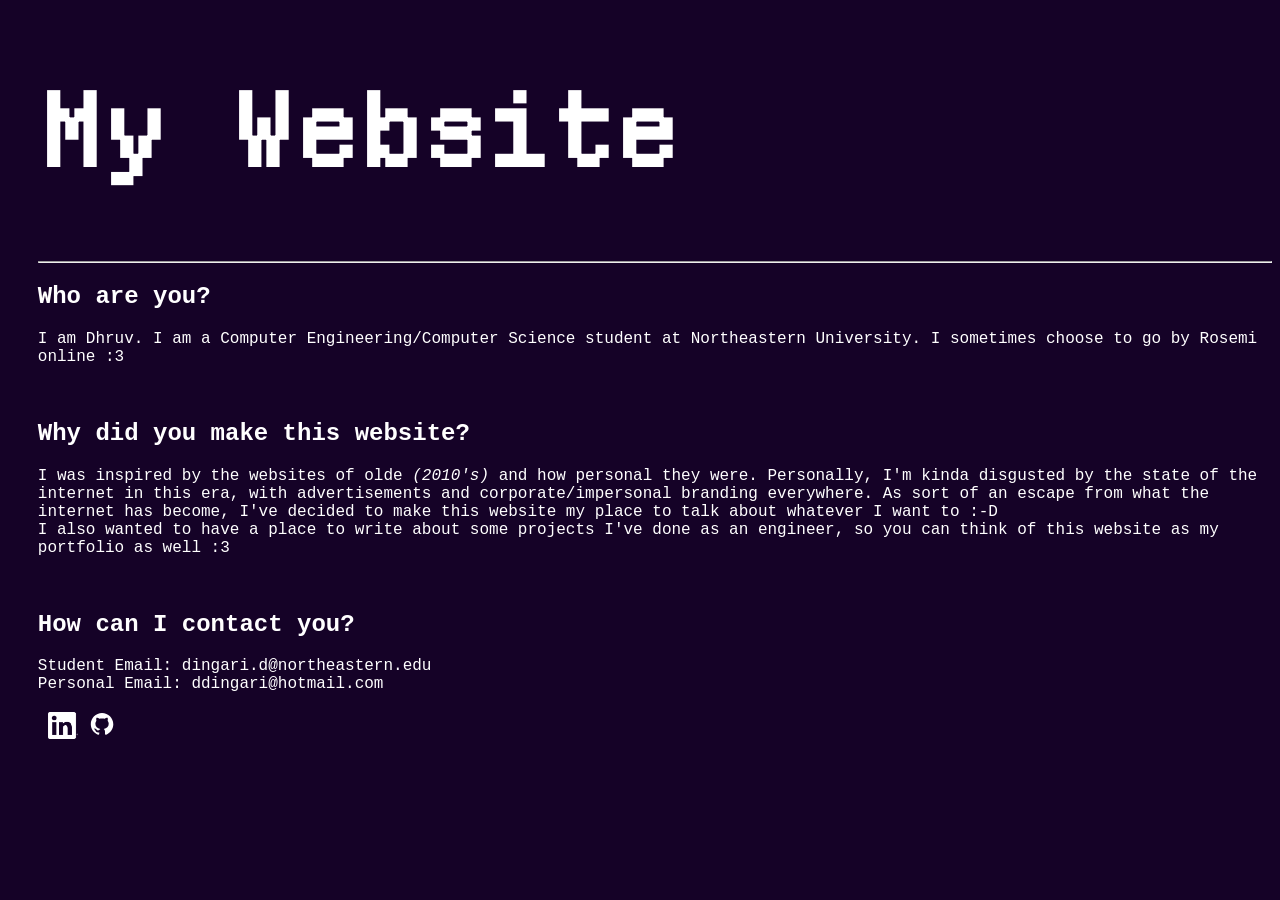
<file: index.html>
<!DOCTYPE html>
<html>
    <head>
        <title>
            Home
        </title>

        <link rel='stylesheet' href='style.css'>
    </head>
    <body>
        <h1>
            My Website
        </h1>
        <hr>
        <h2>
            Who are you?
        </h2>
        <p>
            I am Dhruv. I am a Computer Engineering/Computer Science student at Northeastern University. I sometimes choose to go by Rosemi online :3
        </p>
        <br>
        <h2>
            Why did you make this website?
        </h2>
        <p>
            I was inspired by the websites of olde <i>(2010's)</i> and how personal they were.
            Personally, I'm kinda disgusted by the state of the internet in this era, with
            advertisements and corporate/impersonal branding everywhere. As sort of an escape
            from what the internet has become, I've decided to make this website my place to
            talk about whatever I want to :-D <br>
            I also wanted to have a place to write about some projects I've done as an engineer,
            so you can think of this website as my portfolio as well :3
        </p>
        <br>
        <h2>
            How can I contact you?
        </h2>
        <p>
            Student Email: dingari.d@northeastern.edu
            <br>
            Personal Email: ddingari@hotmail.com
        </p>
        
        <div class='social-icons'>
            <a href='https://www.linkedin.com/in/dhruv-dingari/'><img src='icons/InBug-White.png' alt='LinkedIn Profile' style='width:30px'></a>
            <a href='https://github.com/dhruvdingari8'><img src='icons/GitHub_Invertocat_White_Clearspace.svg' alt='GitHub Profile' style='width:30px'></a>
        </div>
    </body>
</html>
</file>
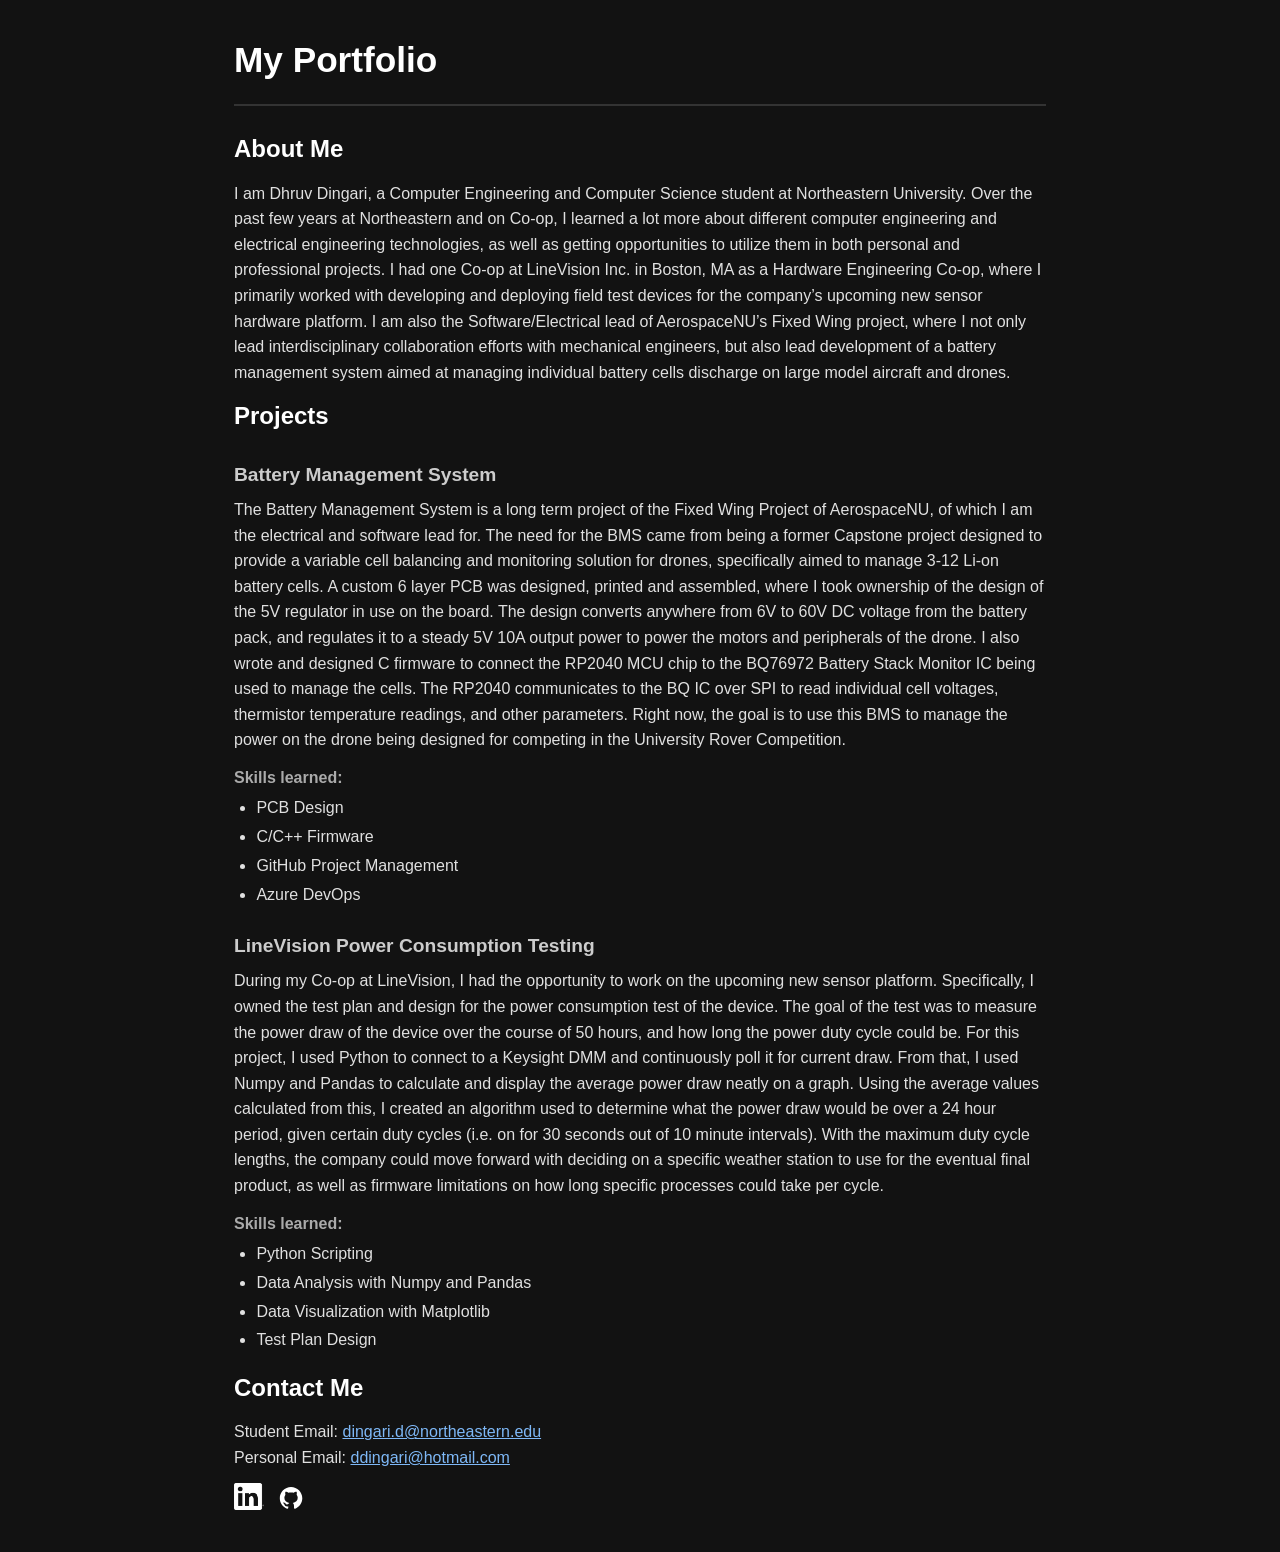
<file: portfolio.html>
<!doctype html>
<html>
  <head>
    <title>My Portfolio</title>
    <link rel="stylesheet" href="portfolio.css" />
  </head>
  <body>
    <h1>My Portfolio</h1>
    <hr />
    <h2>About Me</h2>
    <p>
      I am Dhruv Dingari, a Computer Engineering and Computer Science student at
      Northeastern University. Over the past few years at Northeastern and on
      Co-op, I learned a lot more about different computer engineering and
      electrical engineering technologies, as well as getting opportunities to
      utilize them in both personal and professional projects. I had one Co-op
      at LineVision Inc. in Boston, MA as a Hardware Engineering Co-op, where I
      primarily worked with developing and deploying field test devices for the
      company’s upcoming new sensor hardware platform. I am also the
      Software/Electrical lead of AerospaceNU’s Fixed Wing project, where I not
      only lead interdisciplinary collaboration efforts with mechanical
      engineers, but also lead development of a battery management system aimed
      at managing individual battery cells discharge on large model aircraft and
      drones.
    </p>
    <h2>Projects</h2>
    <h3>Battery Management System</h3>
    <p>
      The Battery Management System is a long term project of the Fixed Wing
      Project of AerospaceNU, of which I am the electrical and software lead
      for. The need for the BMS came from being a former Capstone project
      designed to provide a variable cell balancing and monitoring solution for
      drones, specifically aimed to manage 3-12 Li-on battery cells. A custom 6
      layer PCB was designed, printed and assembled, where I took ownership of
      the design of the 5V regulator in use on the board. The design converts
      anywhere from 6V to 60V DC voltage from the battery pack, and regulates it
      to a steady 5V 10A output power to power the motors and peripherals of the
      drone. I also wrote and designed C firmware to connect the RP2040 MCU chip
      to the BQ76972 Battery Stack Monitor IC being used to manage the cells.
      The RP2040 communicates to the BQ IC over SPI to read individual cell
      voltages, thermistor temperature readings, and other parameters. Right
      now, the goal is to use this BMS to manage the power on the drone being
      designed for competing in the University Rover Competition.
    </p>
    <h4>Skills learned:</h4>
    <ul>
      <li>PCB Design</li>
      <li>C/C++ Firmware</li>
      <li>GitHub Project Management</li>
      <li>Azure DevOps</li>
    </ul>
    <h3>LineVision Power Consumption Testing</h3>
    <p>
      During my Co-op at LineVision, I had the opportunity to work on the
      upcoming new sensor platform. Specifically, I owned the test plan and
      design for the power consumption test of the device. The goal of the test
      was to measure the power draw of the device over the course of 50 hours,
      and how long the power duty cycle could be. For this project, I used
      Python to connect to a Keysight DMM and continuously poll it for current
      draw. From that, I used Numpy and Pandas to calculate and display the
      average power draw neatly on a graph. Using the average values calculated
      from this, I created an algorithm used to determine what the power draw
      would be over a 24 hour period, given certain duty cycles (i.e. on for 30
      seconds out of 10 minute intervals). With the maximum duty cycle lengths,
      the company could move forward with deciding on a specific weather station
      to use for the eventual final product, as well as firmware limitations on
      how long specific processes could take per cycle.
    </p>
    <h4>Skills learned:</h4>
    <ul>
      <li>Python Scripting</li>
      <li>Data Analysis with Numpy and Pandas</li>
      <li>Data Visualization with Matplotlib</li>
      <li>Test Plan Design</li>
    </ul>
    <h2>Contact Me</h2>
    <p>
      Student Email: <a href="mailto:dingari.d@northeastern.edu">dingari.d@northeastern.edu</a>
      <br>
      Personal Email: <a href="mailto:ddingari@hotmail.com">ddingari@hotmail.com</a>
    </p>
      <div class='social-icons'>
        <a href='https://www.linkedin.com/in/dhruv-dingari/'><img src='icons/InBug-White.png' alt='LinkedIn Profile' style='width:30px'></a>
        <a href='https://github.com/dhruvdingari8'><img src='icons/GitHub_Invertocat_White_Clearspace.svg' alt='GitHub Profile' style='width:30px'></a>
      </div>
  </body>
</html>
</file>
<file: style.css>
body {
    background-color: rgb(21, 2, 39);
    color:white;
    font-family:'Lucida Console', Courier, monospace;
    margin-left: 1cm;
}

@font-face {
    font-family: 'Departure Mono Regular';
    src: url(fonts/DepartureMono-Regular.otf)
}

h1 {
    color: white;
    font-size: 100px;
    font-family: 'Departure mono Regular';
}

.social-icons {
    margin-bottom: 3cm;
    margin-left: 10px;
}
</file>
<file: portfolio.css>
* {
  box-sizing: border-box;
  margin: 0;
  padding: 0;
}

body {
  font-family: "Segoe UI", Arial, sans-serif;
  font-size: 16px;
  line-height: 1.6;
  color: #e0e0e0;
  background-color: #121212;
  max-width: 860px;
  margin: 0 auto;
  padding: 2rem 1.5rem;
}

h1 {
  font-size: 2.2rem;
  margin-bottom: 0.4rem;
  color: #ffffff;
}

hr {
  border: none;
  border-top: 2px solid #333;
  margin: 1rem 0 1.5rem;
}

h2 {
  font-size: 1.5rem;
  margin-bottom: 0.75rem;
  color: #ffffff;
}

h3 {
  font-size: 1.2rem;
  margin: 1.5rem 0 0.4rem;
  color: #cccccc;
}

h4 {
  font-size: 1rem;
  margin: 0.75rem 0 0.3rem;
  color: #aaaaaa;
}

p {
  margin-bottom: 0.75rem;
  color: #e0e0e0;
}

ul {
  padding-left: 1.4rem;
  margin-bottom: 1rem;
}

li {
  margin-bottom: 0.2rem;
  color: #e0e0e0;
}

a {
  color: #7eb8f7;
}

.social-icons {
  margin-top: 0.75rem;
  display: flex;
  gap: 0.75rem;
}
</file>
